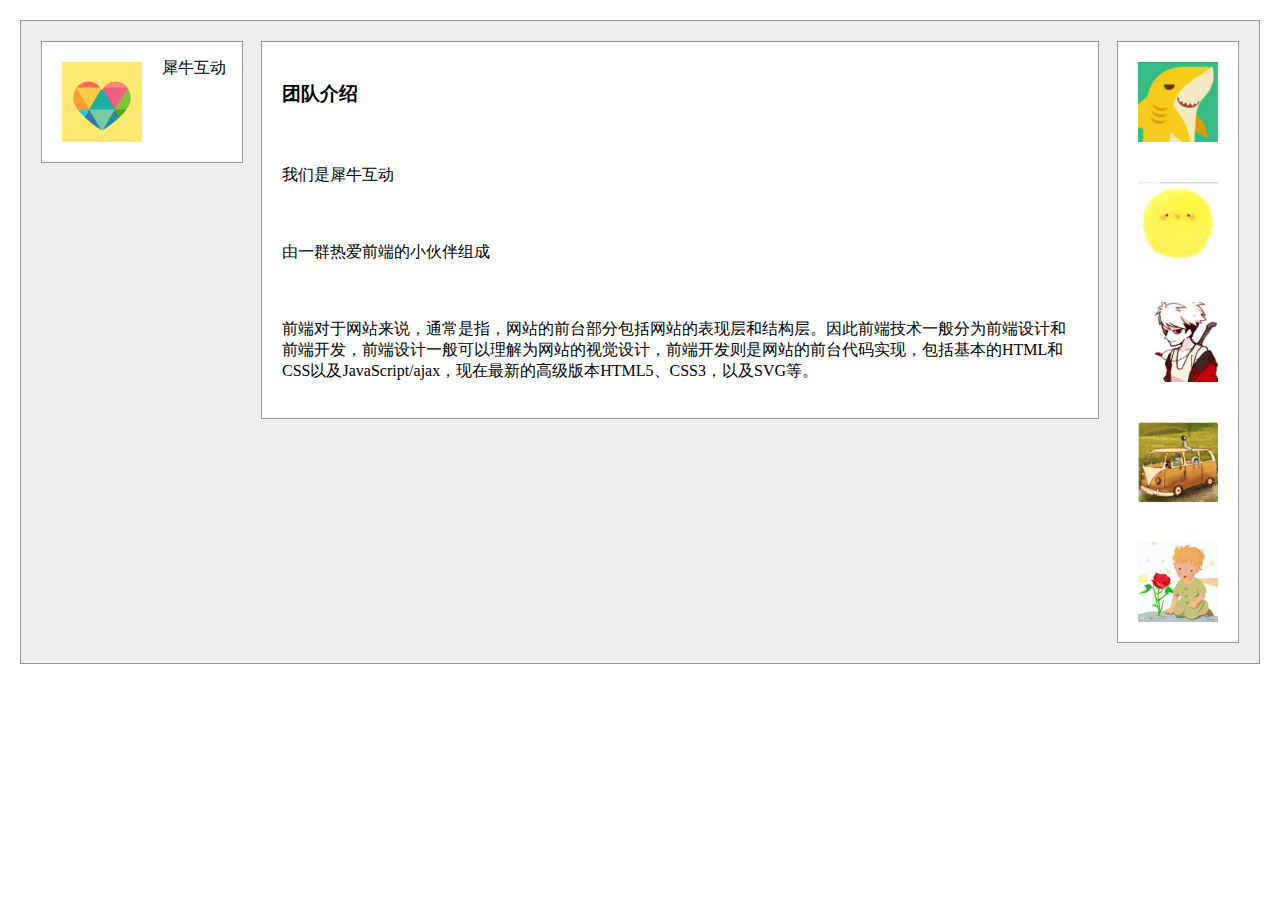
<file: task3/index.html>
<!DOCTYPE html>
<html lang="en">
<head>
	<meta charset="UTF-8">
	<title>task3</title>
	<link rel="stylesheet" href="css/style.css">
</head>
<body>
	<div id="team">
		<div class="logo">
			<img src="img/team.png">
			<p>犀牛互动</p>
		</div>
		<div class="member">
			<img src="img/chen.jpg">
			<img src="img/he.png">
			<img src="img/noa.jpg">
			<img src="img/huang.png">
			<img src="img/yang.jpg">
		</div>
		<div class="center">
			<h3>团队介绍</h3>
			<p>我们是犀牛互动</p>
			<p>由一群热爱前端的小伙伴组成</p>
			<p>前端对于网站来说，通常是指，网站的前台部分包括网站的表现层和结构层。因此前端技术一般分为前端设计和前端开发，前端设计一般可以理解为网站的视觉设计，前端开发则是网站的前台代码实现，包括基本的HTML和CSS以及JavaScript/ajax，现在最新的高级版本HTML5、CSS3，以及SVG等。</p>
		</div>
	</div>
	
</body>
</html>
</file>
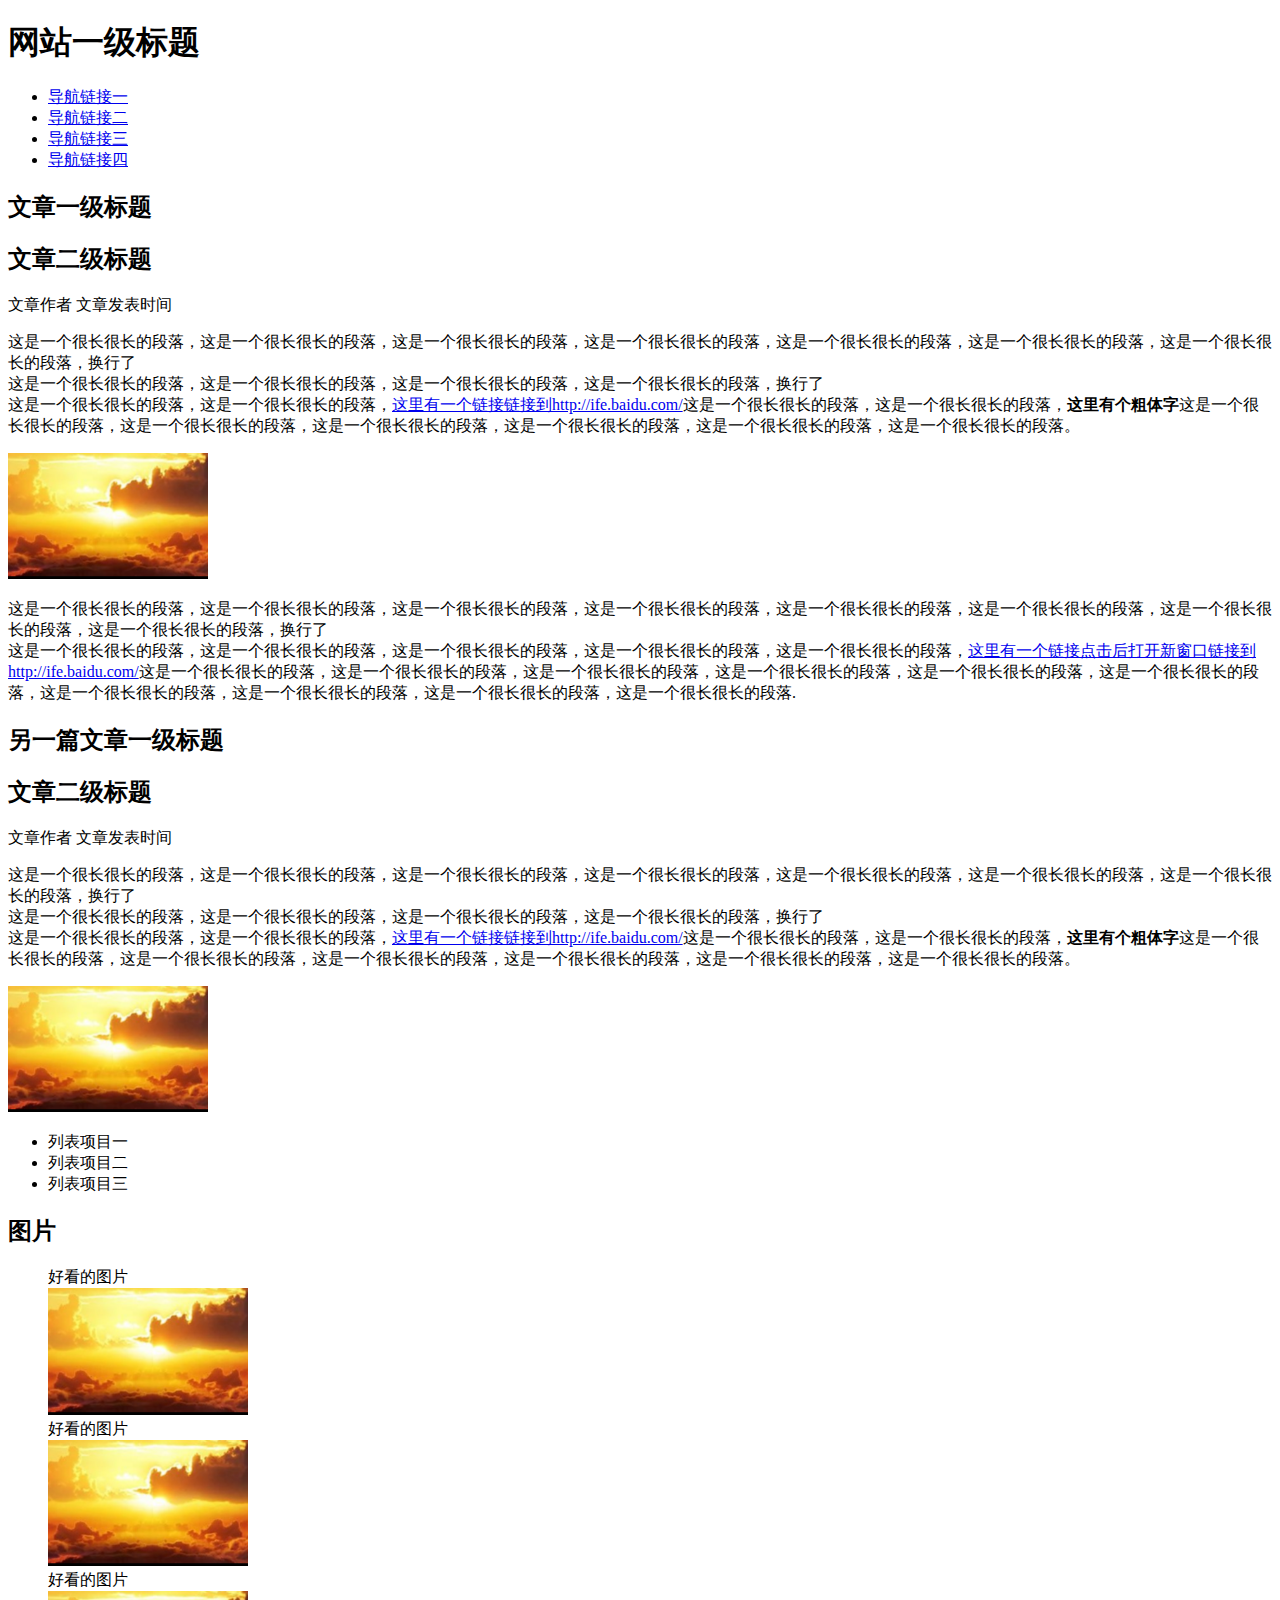
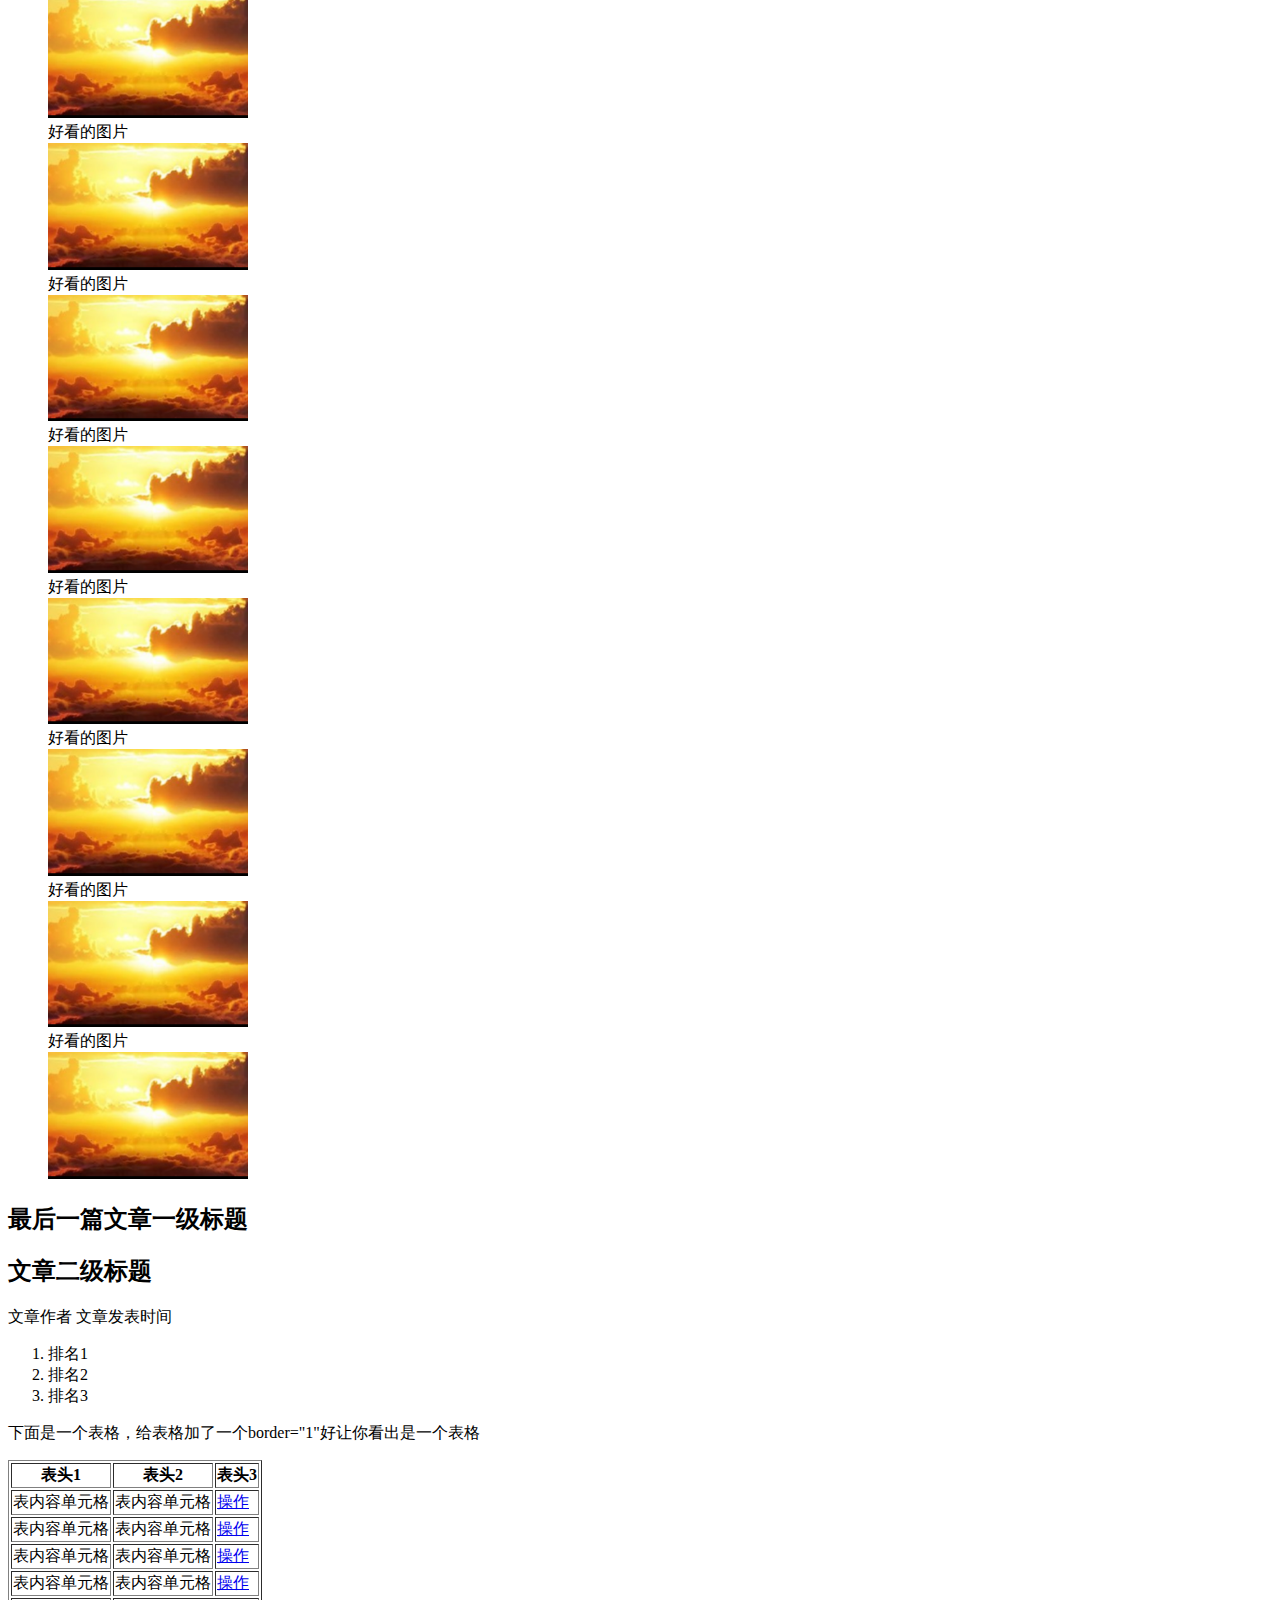
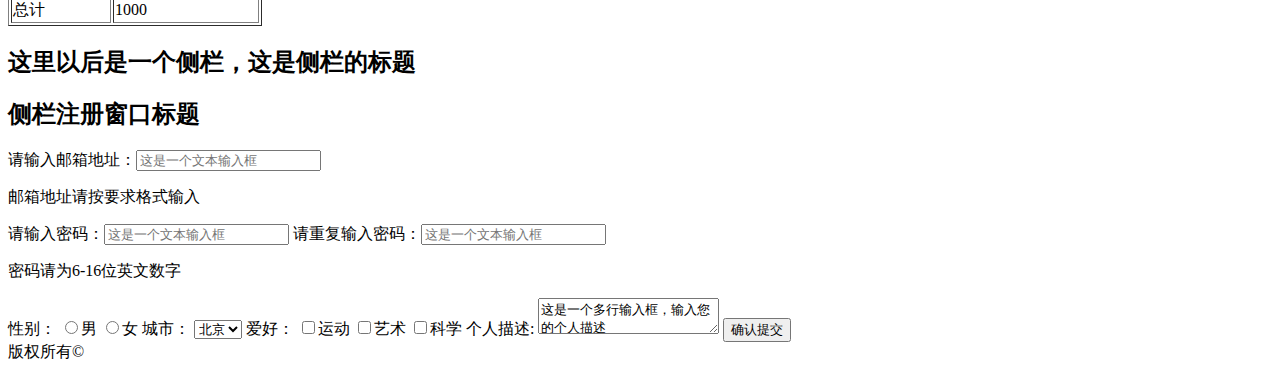
<file: task1/task1.html>
<!DOCTYPE html>
<html lang="en">
<head>
	<meta charset="UTF-8">
	<title>task1</title>
</head>
<body>
	<header>
	<h1>网站一级标题</h1>

		<ul>
			<li><a href="#">导航链接一</a></li>
			<li><a href="#">导航链接二</a></li>
			<li><a href="#">导航链接三</a></li>
			<li><a href="#">导航链接四</a></li>
		</ul>
	</header>
	<article>
		<h2>文章一级标题</h2>
		<h2>文章二级标题</h2>

		<p>文章作者 文章发表时间</p>
		<p>这是一个很长很长的段落，这是一个很长很长的段落，这是一个很长很长的段落，这是一个很长很长的段落，这是一个很长很长的段落，这是一个很长很长的段落，这是一个很长很长的段落，换行了<br>这是一个很长很长的段落，这是一个很长很长的段落，这是一个很长很长的段落，这是一个很长很长的段落，换行了<br>这是一个很长很长的段落，这是一个很长很长的段落，<a href="http://ife.baidu.com/">这里有一个链接链接到http://ife.baidu.com/</a>这是一个很长很长的段落，这是一个很长很长的段落，<strong>这里有个粗体字</strong>这是一个很长很长的段落，这是一个很长很长的段落，这是一个很长很长的段落，这是一个很长很长的段落，这是一个很长很长的段落，这是一个很长很长的段落。</p>
		<img src="1.png" alt="图片" style="width:200px">
		<p>这是一个很长很长的段落，这是一个很长很长的段落，这是一个很长很长的段落，这是一个很长很长的段落，这是一个很长很长的段落，这是一个很长很长的段落，这是一个很长很长的段落，这是一个很长很长的段落，换行了<br>这是一个很长很长的段落，这是一个很长很长的段落，这是一个很长很长的段落，这是一个很长很长的段落，这是一个很长很长的段落，<a href="http://ife.baidu.com/" target="_blank">这里有一个链接点击后打开新窗口链接到http://ife.baidu.com/</a>这是一个很长很长的段落，这是一个很长很长的段落，这是一个很长很长的段落，这是一个很长很长的段落，这是一个很长很长的段落，这是一个很长很长的段落，这是一个很长很长的段落，这是一个很长很长的段落，这是一个很长很长的段落，这是一个很长很长的段落.
		</p>
	</article>

	<article>
		<h2>另一篇文章一级标题</h2>
		<h2>文章二级标题</h2>
		<p>文章作者 文章发表时间</p>
		<p>这是一个很长很长的段落，这是一个很长很长的段落，这是一个很长很长的段落，这是一个很长很长的段落，这是一个很长很长的段落，这是一个很长很长的段落，这是一个很长很长的段落，换行了<br>这是一个很长很长的段落，这是一个很长很长的段落，这是一个很长很长的段落，这是一个很长很长的段落，换行了<br>这是一个很长很长的段落，这是一个很长很长的段落，<a href="http://ife.baidu.com/">这里有一个链接链接到http://ife.baidu.com/</a>这是一个很长很长的段落，这是一个很长很长的段落，<strong>这里有个粗体字</strong>这是一个很长很长的段落，这是一个很长很长的段落，这是一个很长很长的段落，这是一个很长很长的段落，这是一个很长很长的段落，这是一个很长很长的段落。</p>
		<img src="1.png" alt="图片" style="width:200px">
			<ul>
				<li>列表项目一</li>
				<li>列表项目二</li>
				<li>列表项目三</li>
			</ul>
		<h2>图片</h2>
			<ul style="list-style:none">
				<li>好看的图片</li>
				<li><img src="1.png" alt="图片" style="width:200px"></li>
				<li>好看的图片</li>
				<li><img src="1.png" alt="图片" style="width:200px"></li>
				<li>好看的图片</li>
				<li><img src="1.png" alt="图片" style="width:200px"></li>
				<li>好看的图片</li>
				<li><img src="1.png" alt="图片" style="width:200px"></li>
				<li>好看的图片</li>
				<li><img src="1.png" alt="图片" style="width:200px"></li>
				<li>好看的图片</li>
				<li><img src="1.png" alt="图片" style="width:200px"></li>
				<li>好看的图片</li>
				<li><img src="1.png" alt="图片" style="width:200px"></li>
				<li>好看的图片</li>
				<li><img src="1.png" alt="图片" style="width:200px"></li>
				<li>好看的图片</li>
				<li><img src="1.png" alt="图片" style="width:200px"></li>
				<li>好看的图片</li>
				<li><img src="1.png" alt="图片" style="width:200px"></li>
			</ul>
	</article>
	<article>
		<h2>最后一篇文章一级标题</h2>
		<h2>文章二级标题</h2>
		<p>文章作者 文章发表时间</p>
		<ol>
			<li>排名1</li>
			<li>排名2</li>
			<li>排名3</li>
		</ol>
		<p>下面是一个表格，给表格加了一个border="1"好让你看出是一个表格</p>
		<table border="1">
			<thead>
				<tr>
					<th>表头1</th>
					<th>表头2</th>
					<th>表头3</th>
				</tr>
			</thead>
			<tbody>
				<tr>
					<td>表内容单元格</td>
					<td>表内容单元格</td>
					<td><a href="#">操作</a></td>
				</tr>
				<tr>
					<td>表内容单元格</td>
					<td>表内容单元格</td>
					<td><a href="#">操作</a></td>
				</tr>
				<tr>
					<td>表内容单元格</td>
					<td>表内容单元格</td>
					<td><a href="#">操作</a></td>
				</tr>
				<tr>
					<td>表内容单元格</td>
					<td>表内容单元格</td>
					<td><a href="#">操作</a></td>
				</tr>
			</tbody>
			<tfoot>
				<tr>
					<td>总计</td>
					<td colspan="2">1000</td>
				</tr>
			</tfoot>
		</table>
	</article>
		<h2>这里以后是一个侧栏，这是侧栏的标题</h2>
		<h2>侧栏注册窗口标题</h2>
		
		<form>
		请输入邮箱地址：<input type="text" placeholder="这是一个文本输入框">
		<p>邮箱地址请按要求格式输入</p>
		请输入密码：<input type="text" placeholder="这是一个文本输入框"> 请重复输入密码：<input type="text" placeholder="这是一个文本输入框">
		<p>密码请为6-16位英文数字</p>

			<span>性别：</span>
			<input type="radio" >男
			<input type="radio" >女

			<span>城市：</span>
			<select>
				<option value="1">北京</option>
				<option value="2">深圳</option>
				<option value="3">武汉</option>
			</select>

			<span>爱好：</span>
			<input type="checkbox">运动
			<input type="checkbox">艺术
			<input type="checkbox">科学

			<span>个人描述:</span>
			<textarea>这是一个多行输入框，输入您的个人描述</textarea>
			<input type="submit" value="确认提交">
		</form>

	<footer>
		版权所有©
	</footer>
</body>
</html>
</file>
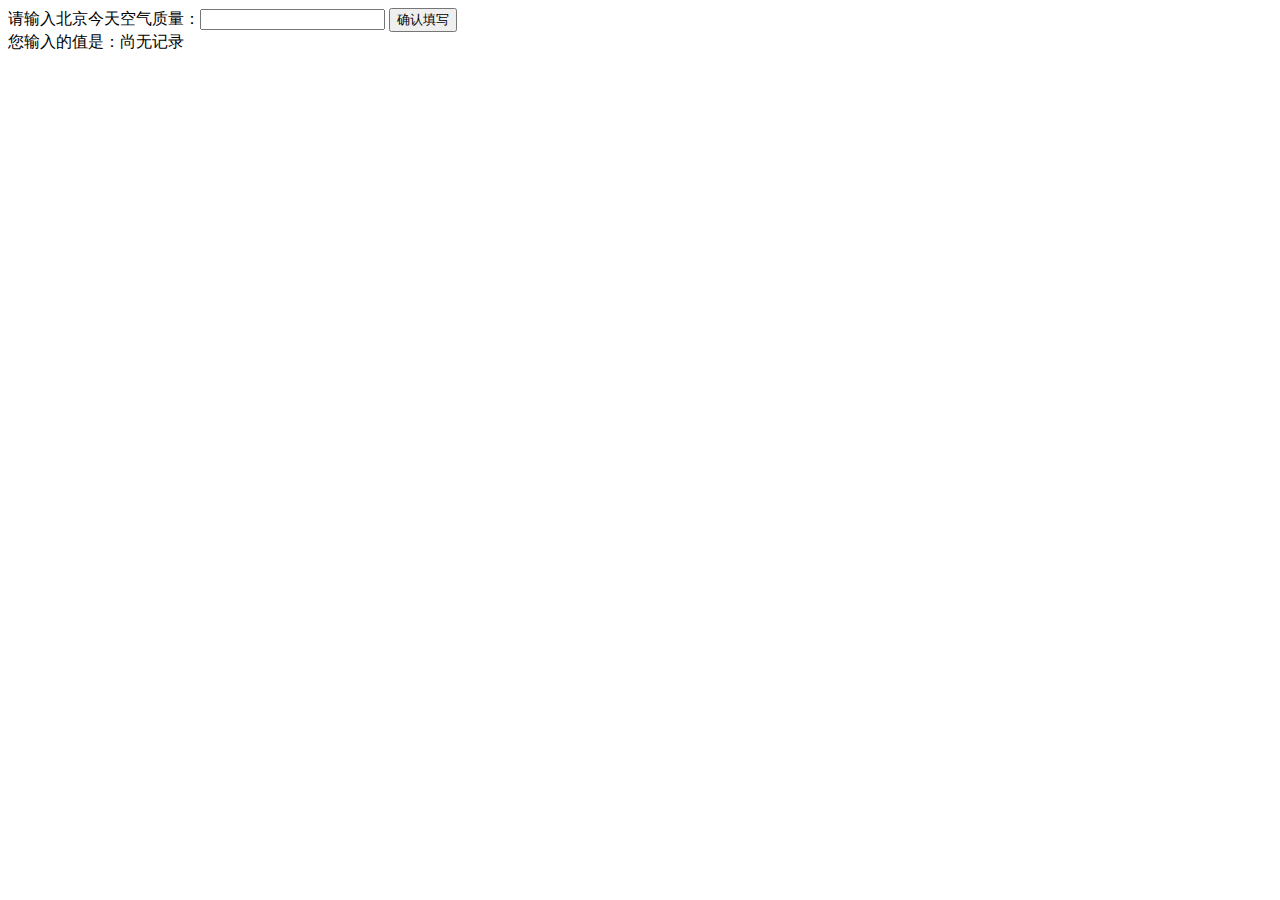
<file: task13/task13.html>
<!DOCTYPE html>
<html>
  <head>
    <meta charset="utf-8">
    <title>IFE JavaScript Task 01</title>
  </head>
<body>

  <label>请输入北京今天空气质量：<input id="aqi-input" type="text"></label>
  <button id="button" >确认填写</button>

  <div>您输入的值是：<span id="aqi-display">尚无记录</span></div>

<script type="text/javascript">

(function() {
  var input_value = document.getElementById("aqi-input");
  var result_value = document.getElementById("aqi-display");
  var btn = document.getElementById("button");

  btn.onclick=function(){
    if (input_value.value) {
      result_value.innerHTML = input_value.value;
    }else{
      result_value.innerHTML = "请先输入数值";
    }
  }
})();

</script>
</body>
</html>
</file>
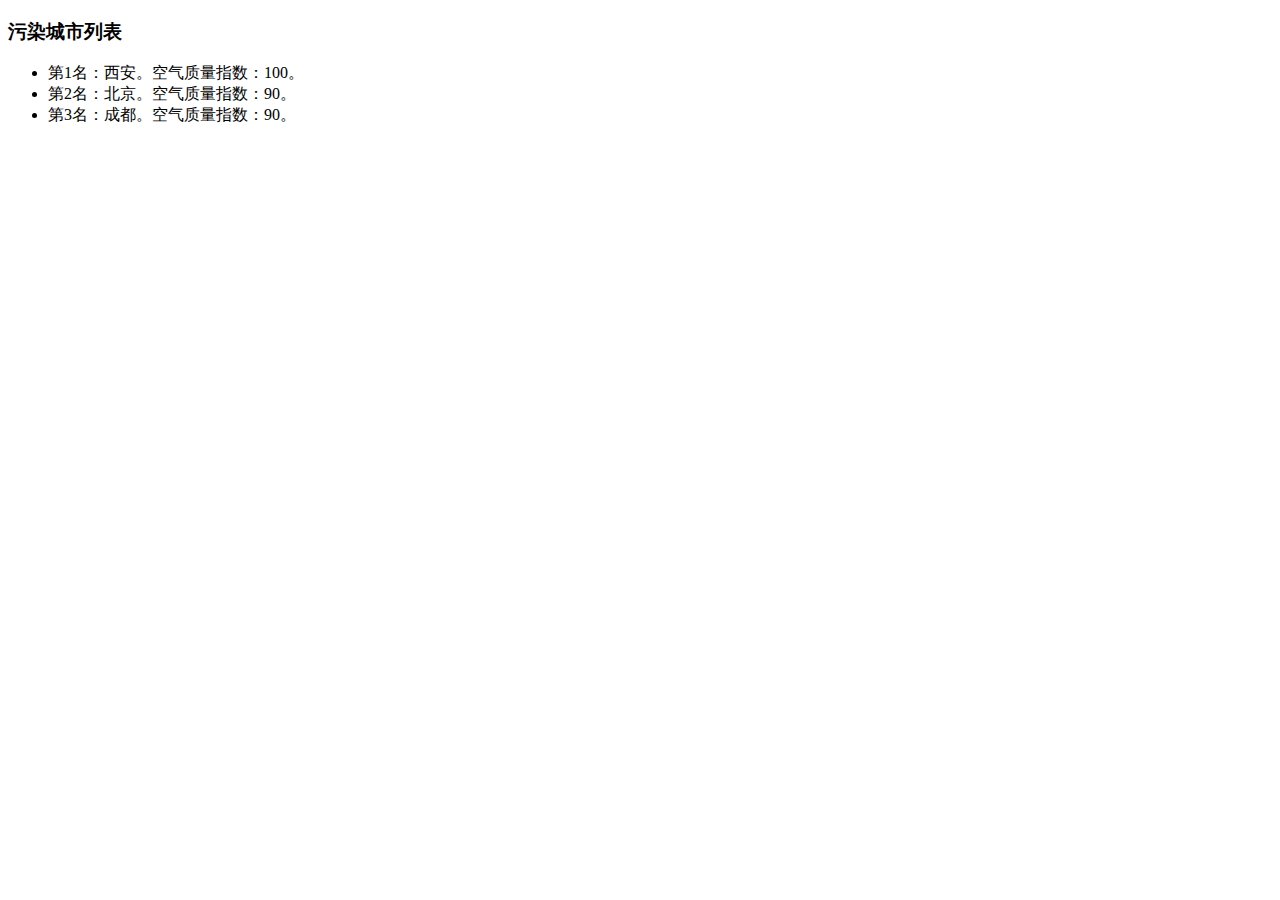
<file: task14/task14.html>
<!DOCTYPE html>
<html>

<head>
    <meta charset="utf-8">
    <title>IFE JavaScript Task 01</title>
</head>

<body>
    <h3>污染城市列表</h3>
    <ul id="aqi-list">
        <!--   
    <li>第一名：福州（样例），10</li>
    <li>第二名：福州（样例），10</li> -->
    </ul>
    <script type="text/javascript">
    var aqiData = [
        ["北京", 90],
        ["上海", 50],
        ["福州", 10],
        ["广州", 50],
        ["成都", 90],
        ["西安", 100]
    ];

    (function() {

        /*
        在注释下方编写代码
        遍历读取aqiData中各个城市的数据
        将空气质量指数大于60的城市显示到aqi-list的列表中
        */
        // 排序
        aqiData.sort(function(a, b) {
            return b[1] - a[1];
        });
        // 筛选
        var aqiList = "";
        for (var i = 0; i < aqiData.length; i++) {
            if (aqiData[i][1] > 60) {
                 aqiList += "<li>第"+(i+1)+"名："+aqiData[i][0]+"。空气质量指数："+aqiData[i][1]+"。</li>";
            }
        };
        document.getElementById('aqi-list').innerHTML = aqiList;
    })();
    </script>
</body>

</html>
</file>
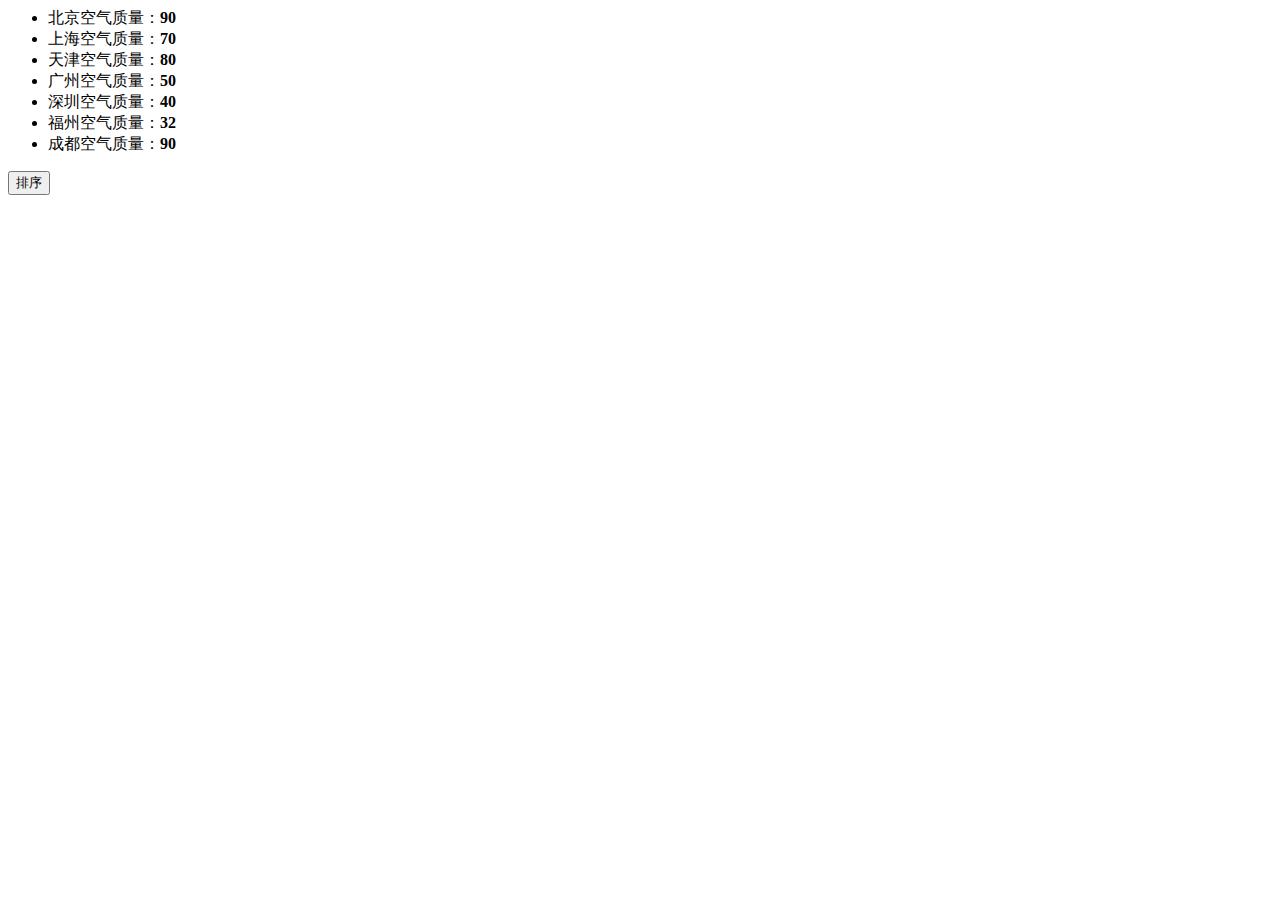
<file: task15/task15.html>
<!DOCTYPE>
<html>

<head>
    <meta charset="utf-8">
    <title>IFE JavaScript Task 01</title>
</head>

<body>
    <ul id="source">
        <li>北京空气质量：<b>90</b></li>
        <li>上海空气质量：<b>70</b></li>
        <li>天津空气质量：<b>80</b></li>
        <li>广州空气质量：<b>50</b></li>
        <li>深圳空气质量：<b>40</b></li>
        <li>福州空气质量：<b>32</b></li>
        <li>成都空气质量：<b>90</b></li>
    </ul>
    <ul id="resort">
        <!-- 
    <li>第一名：北京空气质量：<b>90</b></li>
    <li>第二名：北京空气质量：<b>90</b></li>
    <li>第三名：北京空气质量：<b>90</b></li>
     -->
    </ul>
    <button id="sort-btn">排序</button>
    <script type="text/javascript">
    /**
     * getData方法
     * 读取id为source的列表，获取其中城市名字及城市对应的空气质量
     * 返回一个数组，格式见函数中示例
     */
    function getData() {
        /*
        coding here
        */
        var data = [];
        var source_list = document.getElementById('source').getElementsByTagName('li');

        for (var i = 0; i < source_list.length; i++) {
            /* 
              string 字符串; 
              str 指定字符; 
              split(),用于把一个字符串分割成字符串数组; 
              split(str)[0],读取数组中索引为0的值（第一个值）,所有数组索引默认从0开始; 
              
                 function getStr(string,str){ 
                 var str_before = string.split(str)[0]; 
                 var str_after = string.split(str)[1]; 
                 alert('前：'+str_before+' - 后：'+str_after); 
             } 
             */
            var city_name = source_list[i].innerHTML.split("空气质量")[0];
            var city_num = source_list[i].getElementsByTagName("b")[0].innerHTML;

            //city_num取出来是字符串格式，前面加个"+"，可以快速把字符串转化成数字格式
            data.push([city_name, +city_num]);
        }

        /*
        data = [
          ["北京", 90],
          ["北京", 90]
          ……
        ]
        */

        return data;
    }

    /**
     * sortAqiData
     * 按空气质量对data进行从小到大的排序
     * 返回一个排序后的数组
     */
    function sortAqiData(data) {
        data.sort(function(a, b) {
            return b[1] - a[1];
        });
        return data;
    }

    /**
     * render
     * 将排好序的城市及空气质量指数，输出显示到id位resort的列表中
     * 格式见ul中的注释的部分
     */
    function render(data) {
        var resort = "";
        
        for (var i = 0; i < data.length; i++) {
            resort += '<li>第' + (i + 1) + '名：' + data[i][0] + '空气质量：<b>' + data[i][1] + '</b></li>';
        }
        document.getElementById('resort').innerHTML = resort;
    }


    function btnHandle() {
        var aqi_data = getData();
        
        aqi_data = sortAqiData(aqi_data);
        render(aqi_data);
    }


    function init() {

        // 在这下面给sort-btn绑定一个点击事件，点击时触发btnHandle函数
        document.getElementById("sort-btn").onclick = btnHandle;

    }

    init();
    </script>
</body>

</html>
</file>
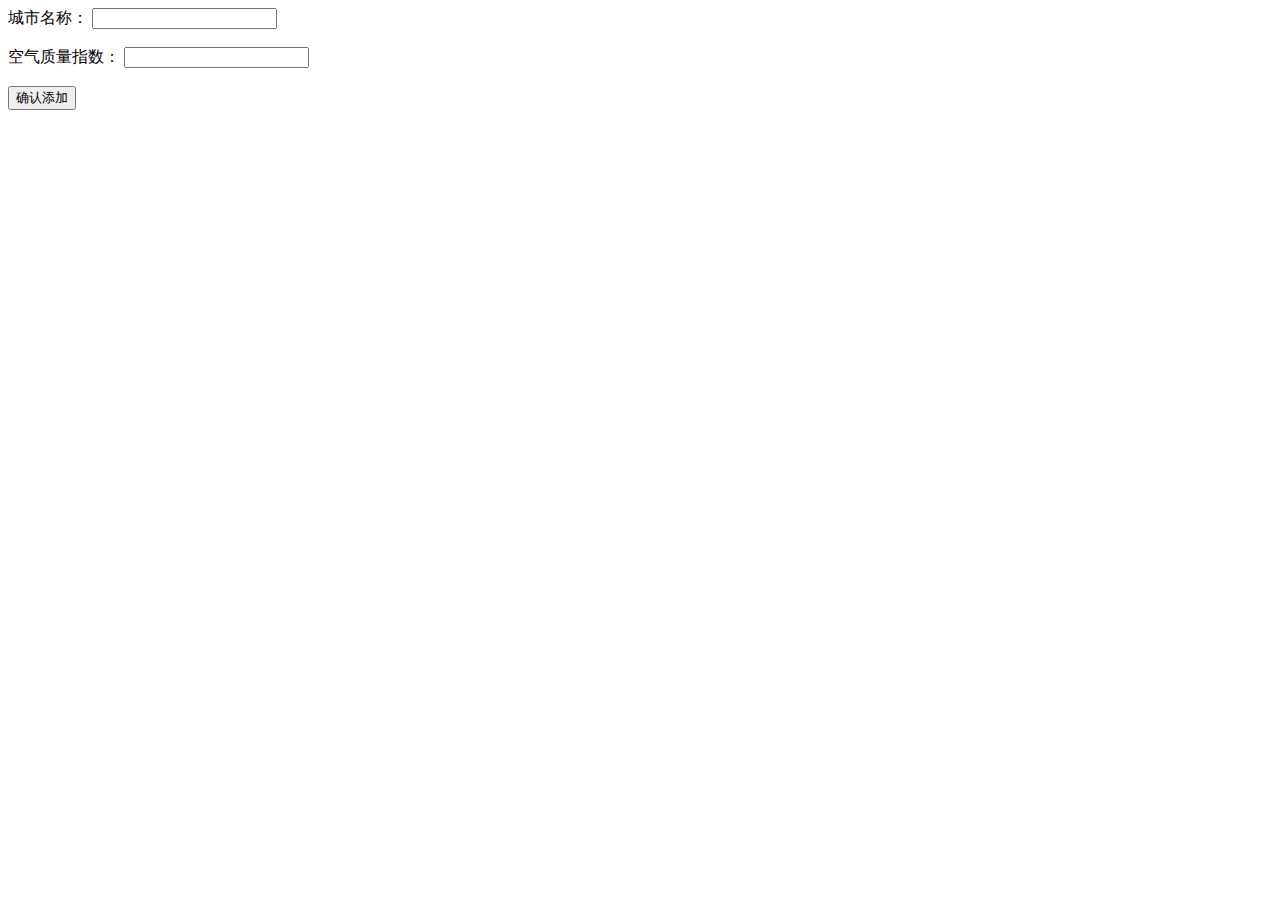
<file: task16/task16.html>
<!DOCTYPE>
<html>

<head>
    <meta charset="utf-8">
    <title>IFE JavaScript Task 01</title>
    <script src="task.js"></script>
</head>

<body>
    <div>
        <div>
            <label>城市名称：
                <input id="aqi-city-input" type="text">
            </label>
        </div>
        <br>
        <div>
            <label>空气质量指数：
                <input id="aqi-value-input" type="text">
            </label>
        </div>
        <br>
        <div>
            <button id="add-btn">确认添加</button>
        </div>
    </div>
    <table id="aqi-table">
        <!--  <tr>
            <td>城市</td>
            <td>空气质量</td>
            <td>操作</td>
        </tr>
        <tr>
            <td>北京</td>
            <td>90</td>
            <td>
                <button>删除</button>
            </td>
        </tr>
        <tr>
            <td>北京</td>
            <td>90</td>
            <td>
                <button>删除</button>
            </td>
        </tr> -->
    </table>
</body>

</html>
</file>
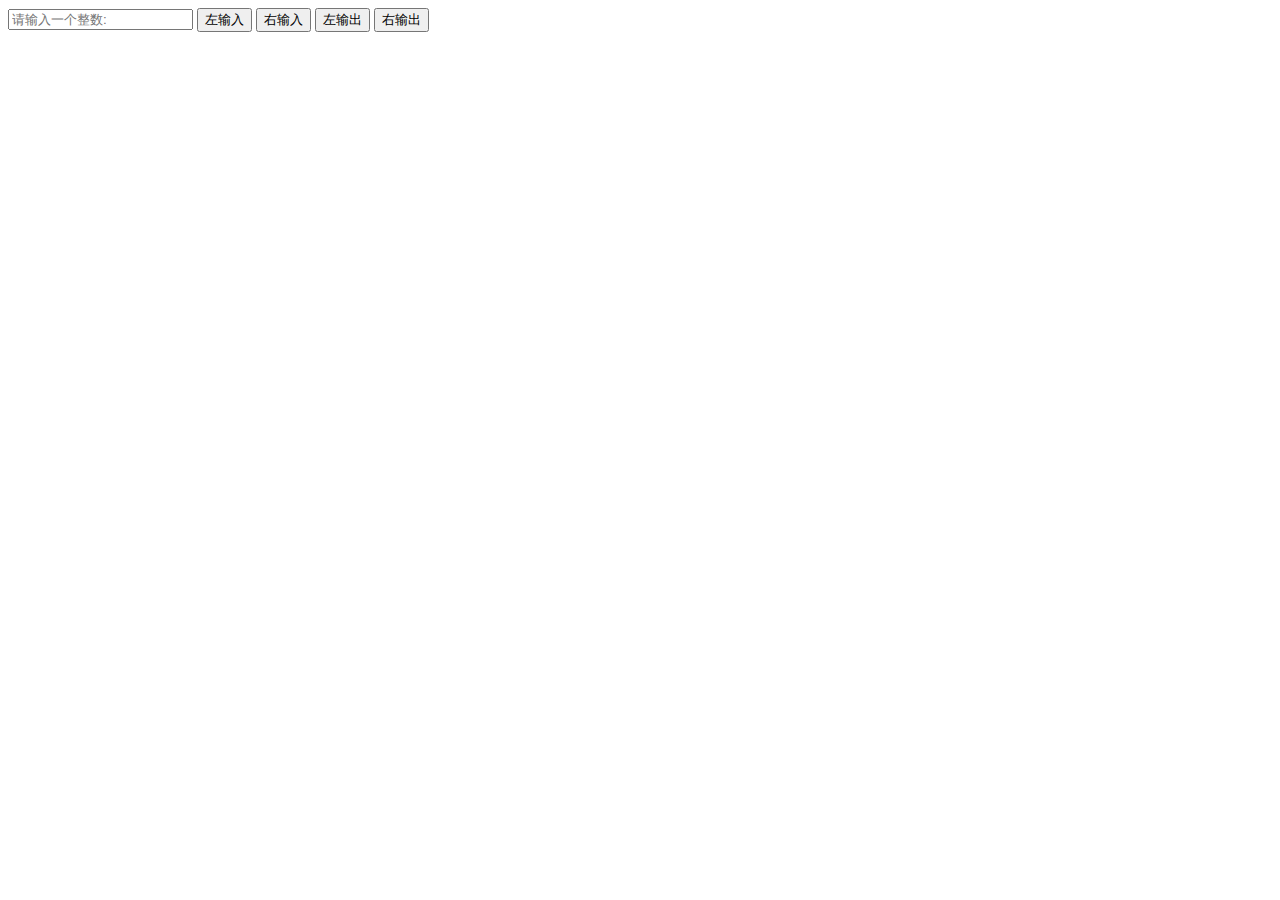
<file: task18/task18.html>
<!DOCTYPE html>
<html lang="en">
<head>
	<meta charset="UTF-8">
	<title>task18</title>
	<script src="task18.js"></script>
	<style>
	#box span{
		background: red;
		color: white;
		display: inline-block;
		margin: 15px;
		padding: 15px;
	}
</style>
</head>

<body>
	<input type="text" id="text-in" placeholder="请输入一个整数:">
	<input type="button" value="左输入" id="left-in">
	<input type="button" value="右输入" id="right-in">
	<input type="button" value="左输出" id="left-out">
	<input type="button" value="右输出" id="right-out">
	<div id="box"></div>
	
</body>
</html>
</file>
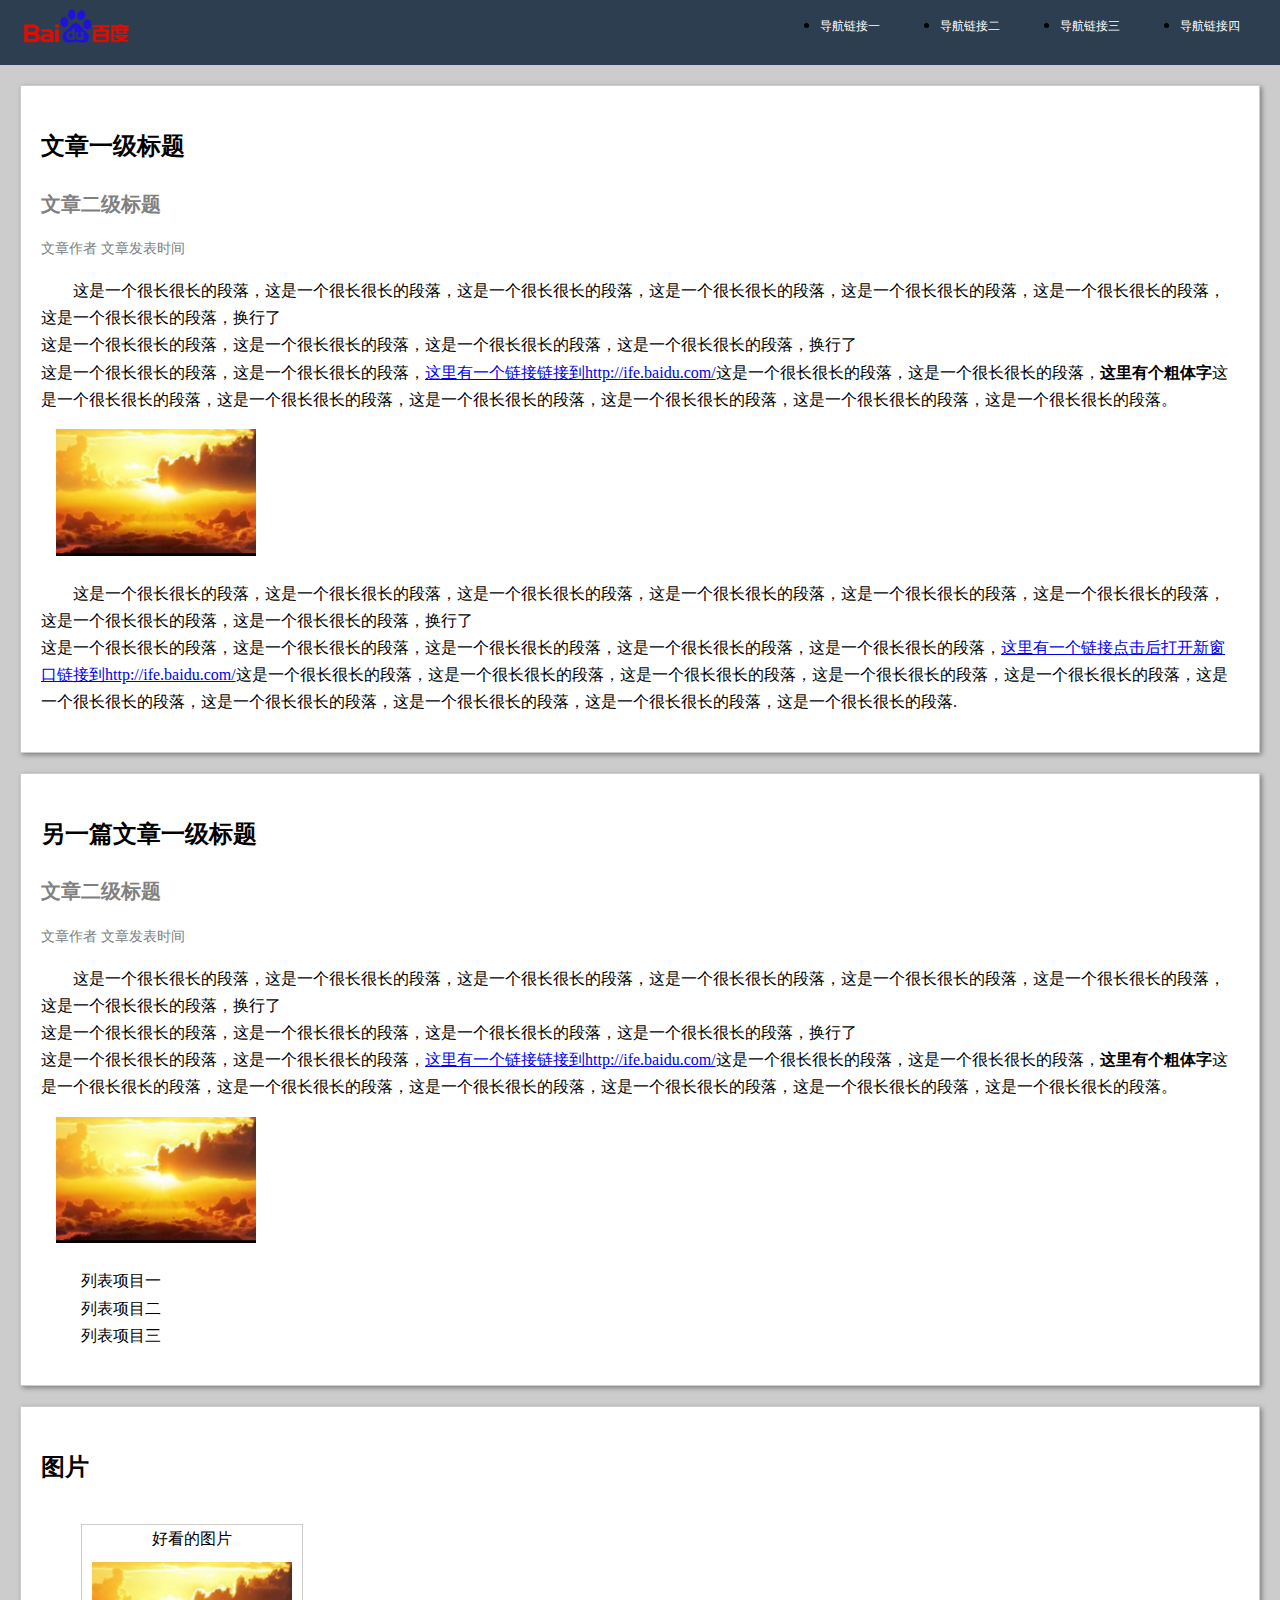
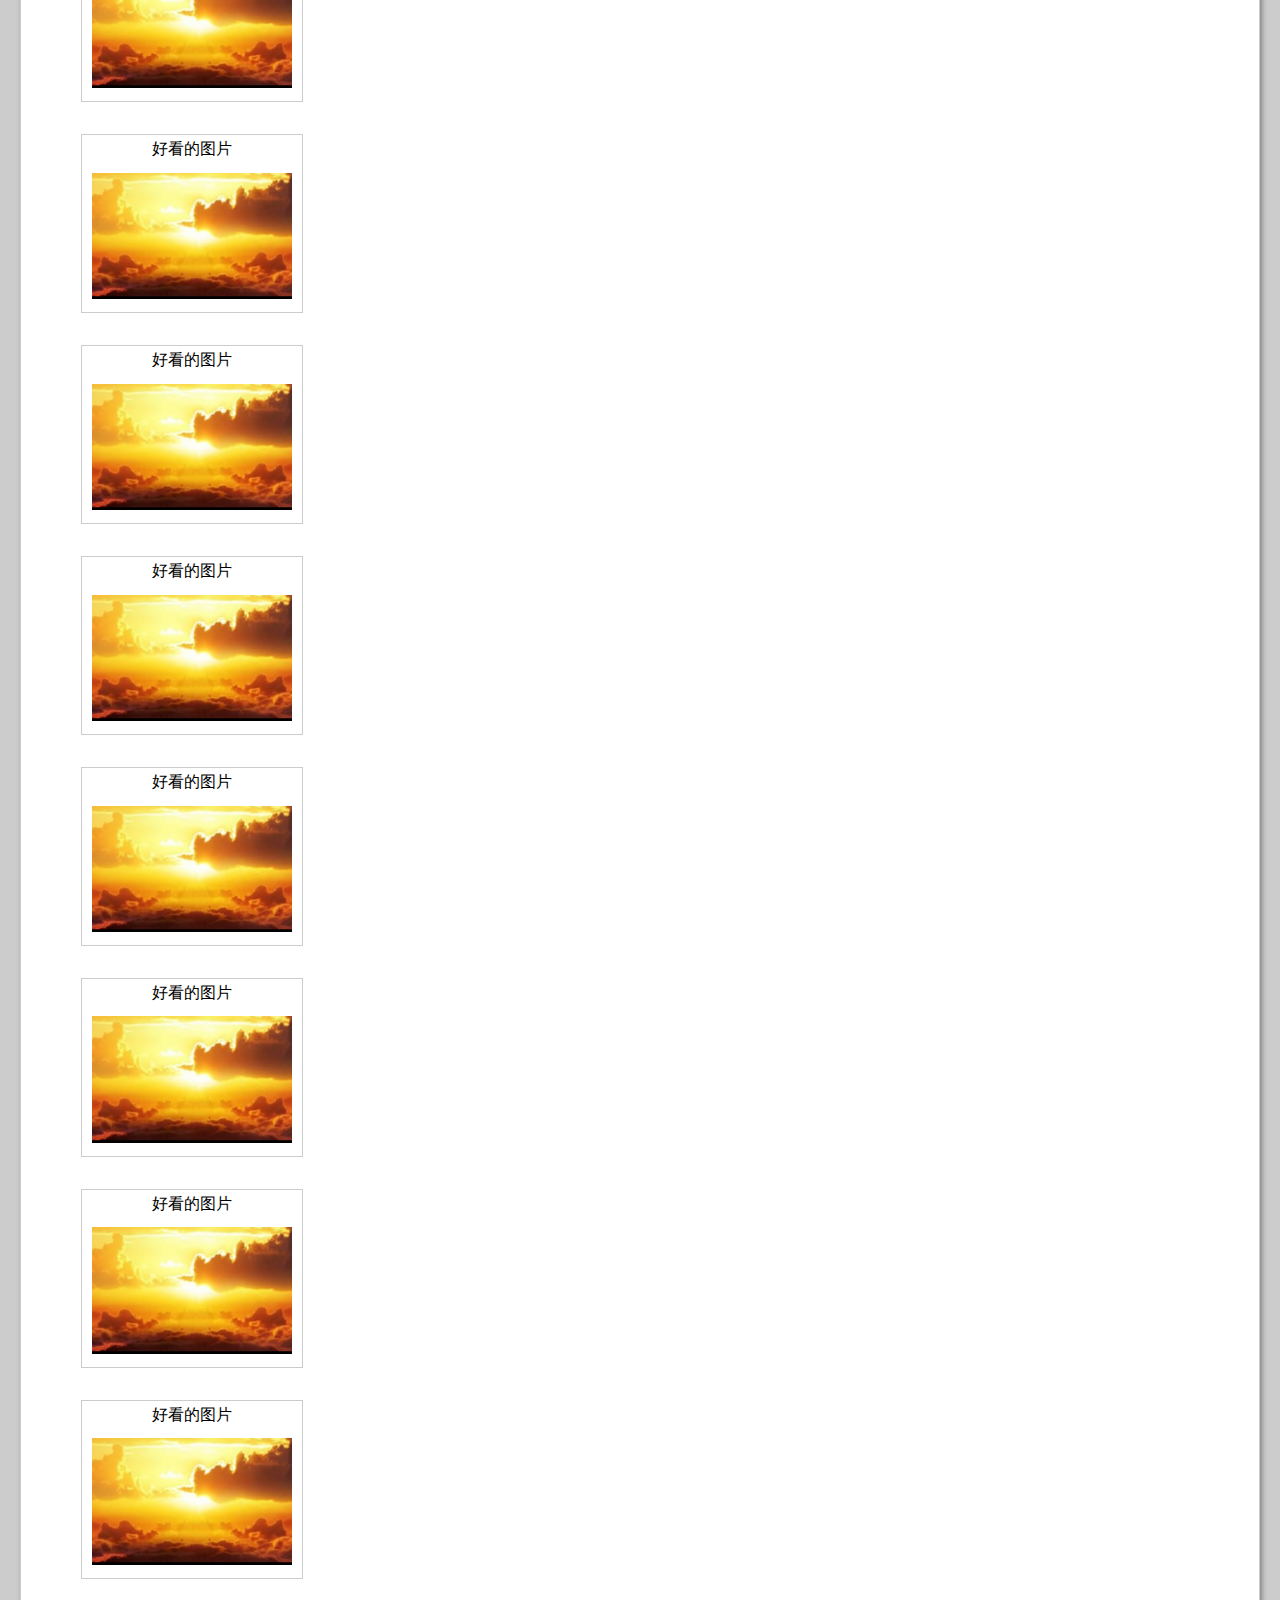
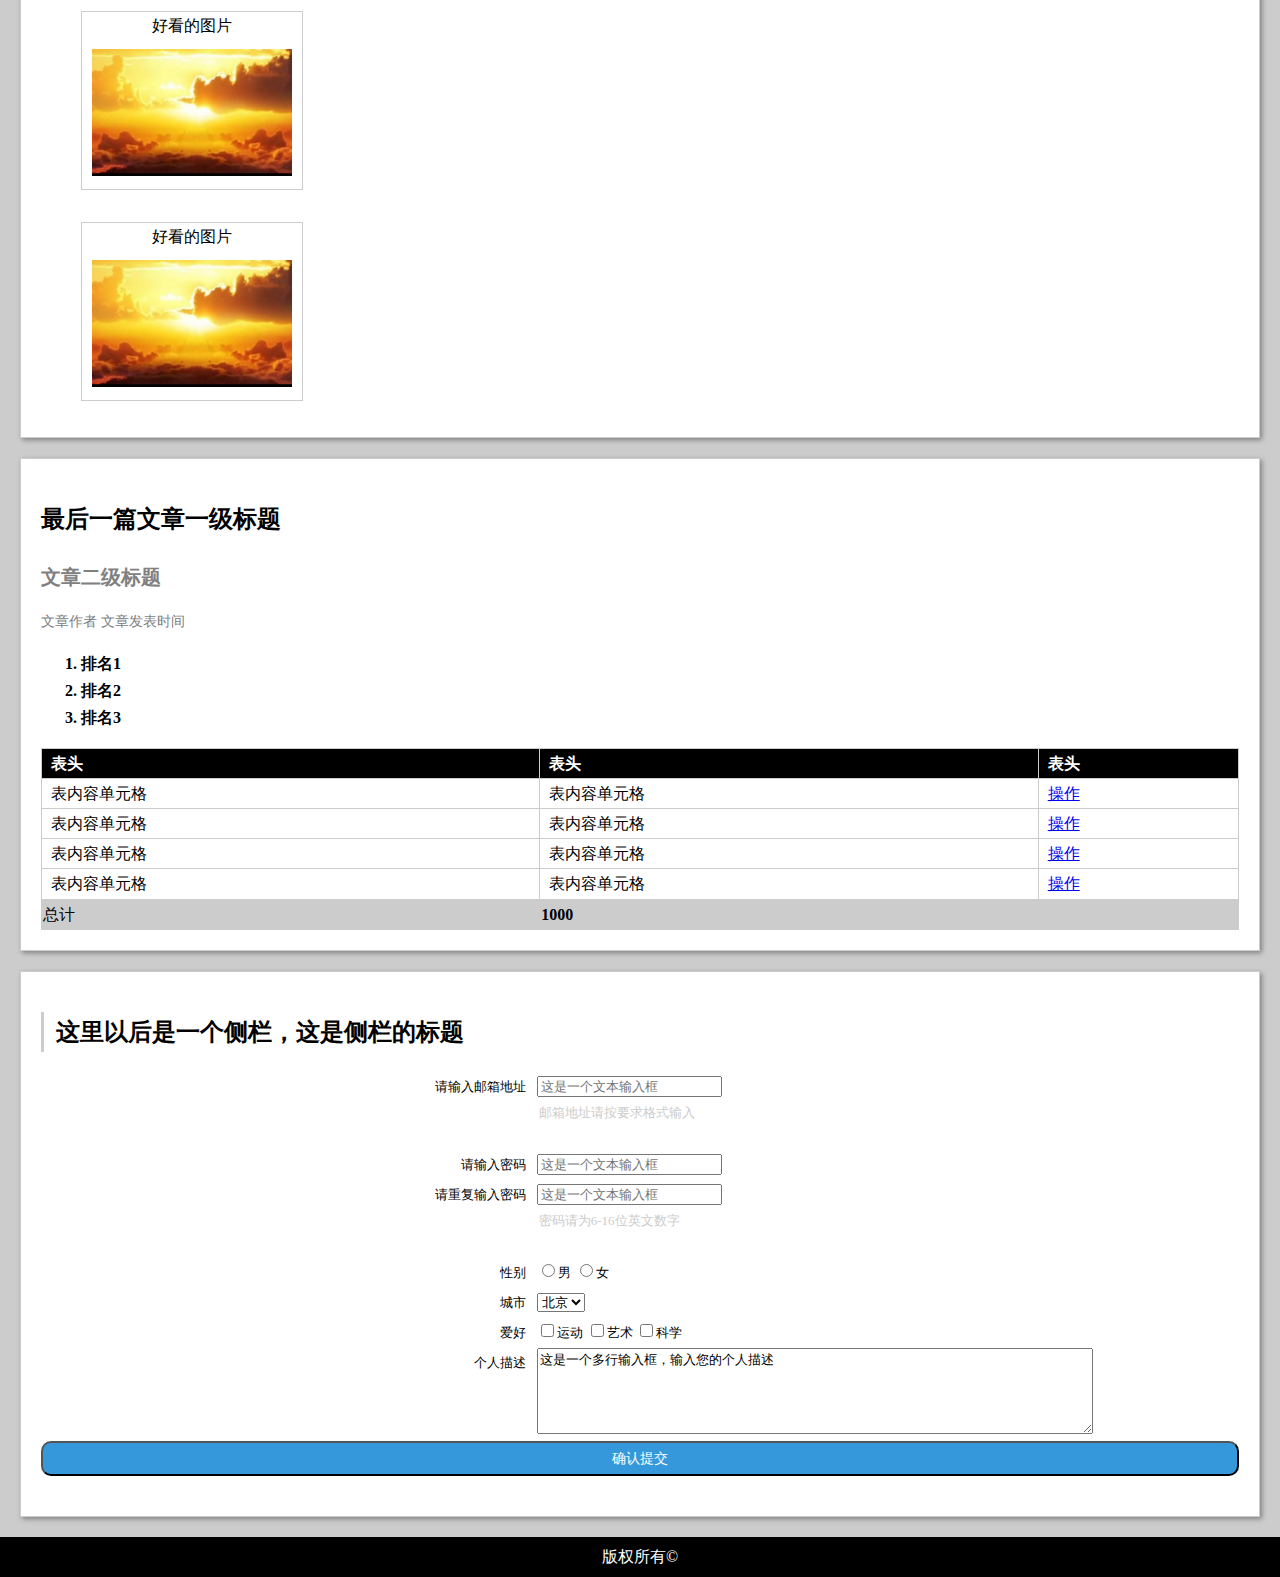
<file: task2/task2.html>
<!DOCTYPE html>
<html lang="en">

<head>
    <meta charset="UTF-8">
    <title>task2</title>
    <link rel="stylesheet" href="css/style.css">
</head>

<body>
    <header>
        <img src="img/logo.png" class="logo">
        <ul class="nav">
            <li><a href="#">导航链接一</a></li>
            <li><a href="#">导航链接二</a></li>
            <li><a href="#">导航链接三</a></li>
            <li><a href="#">导航链接四</a></li>
        </ul>	
    </header>
    <article id="block1">
        <h2 class="title">文章一级标题</h2>
        <h2 class="headline">文章二级标题</h2>
        <p class="intro">文章作者 文章发表时间</p>
        <p class="first">这是一个很长很长的段落，这是一个很长很长的段落，这是一个很长很长的段落，这是一个很长很长的段落，这是一个很长很长的段落，这是一个很长很长的段落，这是一个很长很长的段落，换行了
            <br>这是一个很长很长的段落，这是一个很长很长的段落，这是一个很长很长的段落，这是一个很长很长的段落，换行了
            <br>这是一个很长很长的段落，这是一个很长很长的段落，<a href="http://ife.baidu.com/">这里有一个链接链接到http://ife.baidu.com/</a>这是一个很长很长的段落，这是一个很长很长的段落，<strong>这里有个粗体字</strong>这是一个很长很长的段落，这是一个很长很长的段落，这是一个很长很长的段落，这是一个很长很长的段落，这是一个很长很长的段落，这是一个很长很长的段落。</p>
        <img class="img1-2" src="img/1.png" alt="图片" style="width:200px">
        <p class="first">这是一个很长很长的段落，这是一个很长很长的段落，这是一个很长很长的段落，这是一个很长很长的段落，这是一个很长很长的段落，这是一个很长很长的段落，这是一个很长很长的段落，这是一个很长很长的段落，换行了
            <br>这是一个很长很长的段落，这是一个很长很长的段落，这是一个很长很长的段落，这是一个很长很长的段落，这是一个很长很长的段落，<a href="http://ife.baidu.com/" target="_blank">这里有一个链接点击后打开新窗口链接到http://ife.baidu.com/</a>这是一个很长很长的段落，这是一个很长很长的段落，这是一个很长很长的段落，这是一个很长很长的段落，这是一个很长很长的段落，这是一个很长很长的段落，这是一个很长很长的段落，这是一个很长很长的段落，这是一个很长很长的段落，这是一个很长很长的段落.
        </p>
    </article>
    <article id="block2">
        <h2 class="title">另一篇文章一级标题</h2>
        <h2 class="headline">文章二级标题</h2>
        <p class="intro">文章作者 文章发表时间</p>
        <p class="first">这是一个很长很长的段落，这是一个很长很长的段落，这是一个很长很长的段落，这是一个很长很长的段落，这是一个很长很长的段落，这是一个很长很长的段落，这是一个很长很长的段落，换行了
            <br>这是一个很长很长的段落，这是一个很长很长的段落，这是一个很长很长的段落，这是一个很长很长的段落，换行了
            <br>这是一个很长很长的段落，这是一个很长很长的段落，<a href="http://ife.baidu.com/">这里有一个链接链接到http://ife.baidu.com/</a>这是一个很长很长的段落，这是一个很长很长的段落，<strong>这里有个粗体字</strong>这是一个很长很长的段落，这是一个很长很长的段落，这是一个很长很长的段落，这是一个很长很长的段落，这是一个很长很长的段落，这是一个很长很长的段落。</p>
        <img class="img1-2" src="img/1.png" alt="图片" style="width:200px">
        <ul class="pro">
            <li>列表项目一</li>
            <li>列表项目二</li>
            <li>列表项目三</li>
        </ul>
        </article>
        
        <ul id="block3" style="list-style:none">
        	<h2>图片</h2>
        	<figure>
        		<figcaption>好看的图片</figcaption>
        		<img src="img/1.png">
        	</figure>
        	<br>
        	<figure>
        		<figcaption>好看的图片</figcaption>
        		<img src="img/1.png">
        	</figure>
        	<br>
        	<figure>
        		<figcaption>好看的图片</figcaption>
        		<img src="img/1.png">
        	</figure>
        	<br>
        	<figure>
        		<figcaption>好看的图片</figcaption>
        		<img src="img/1.png">
        	</figure>
        	<br>
        	<figure>
        		<figcaption>好看的图片</figcaption>
        		<img src="img/1.png">
        	</figure>
        	<br>
        	<figure>
        		<figcaption>好看的图片</figcaption>
        		<img src="img/1.png">
        	</figure>
        	<br>
        	<figure>
        		<figcaption>好看的图片</figcaption>
        		<img src="img/1.png">
        	</figure>
        	<br>
        	<figure>
        		<figcaption>好看的图片</figcaption>
        		<img src="img/1.png">
        	</figure>
        	<br>
        	<figure>
        		<figcaption>好看的图片</figcaption>
        		<img src="img/1.png">
        	</figure>
        	<br>
        	<figure>
        		<figcaption>好看的图片</figcaption>
        		<img src="img/1.png">
        	</figure>
        	<br>
        	

        </ul>
    
    <article id="block4">
        <h2 class="title">最后一篇文章一级标题</h2>
        <h2 class="headline">文章二级标题</h2>
        <p class="intro">文章作者 文章发表时间</p>
        <ol>
            <li>排名1</li>
            <li>排名2</li>
            <li>排名3</li>
        </ol>
        <table border="1" bordercolor="#ccc">
            <thead>
                <tr>
                    <th>表头</th>
                    <th>表头</th>
                    <th>表头</th>
                </tr>
            </thead>
            <tbody>
                <tr>
                    <td>表内容单元格</td>
                    <td>表内容单元格</td>
                    <td><a href="#">操作</a></td>
                </tr>
                <tr>
                    <td>表内容单元格</td>
                    <td>表内容单元格</td>
                    <td><a href="#">操作</a></td>
                </tr>
                <tr>
                    <td>表内容单元格</td>
                    <td>表内容单元格</td>
                    <td><a href="#">操作</a></td>
                </tr>
                <tr>
                    <td>表内容单元格</td>
                    <td>表内容单元格</td>
                    <td><a href="#">操作</a></td>
                </tr>
            </tbody>
            <tfoot>
                <tr>
                    <td>总计</td>
                    <td colspan="2"><strong>1000</strong></td>
                </tr>
            </tfoot>
        </table>
    </article>
    <div id="block5">
    <h2 class="sidebar">这里以后是一个侧栏，这是侧栏的标题</h2>
    <form>
   		<div class="form_group">
	        <label>请输入邮箱地址</label>
	        <input type="text" placeholder="这是一个文本输入框">
	        <p class="notice">邮箱地址请按要求格式输入</p>
        </div>
        <div class="form_group">
	        <label>请输入密码</label>
	        <input type="text" placeholder="这是一个文本输入框"> 
        </div>
        <div class="form_group">
	        <label>请重复输入密码</label>
	        <input type="text" placeholder="这是一个文本输入框">
	        <p  class="notice">密码请为6-16位英文数字</p>
        </div>
        <div class="form_group">
	        <label>性别</label>
	        <input type="radio" name="sex" value="0">男
	        <input type="radio" name="sex" value="1">女
        </div>
        <div class="form_group">
        <label>城市</label>
	        <select>
	            <option value="1">北京</option>
	            <option value="2">深圳</option>
	            <option value="3">武汉</option>
	        </select>
        </div>
        <div class="form_group">
        <label>爱好</label>
	        <input type="checkbox">运动
	        <input type="checkbox">艺术
	        <input type="checkbox">科学
	    </div>
	    <div class="form_group">
	        <label class="personal">个人描述</label>
	        <textarea>这是一个多行输入框，输入您的个人描述</textarea>
	    </div>
        <input type="submit" value="确认提交">
    </form>
    </div>
    <footer class="footer">
        版权所有©
    </footer>
</body>

</html>
</file>
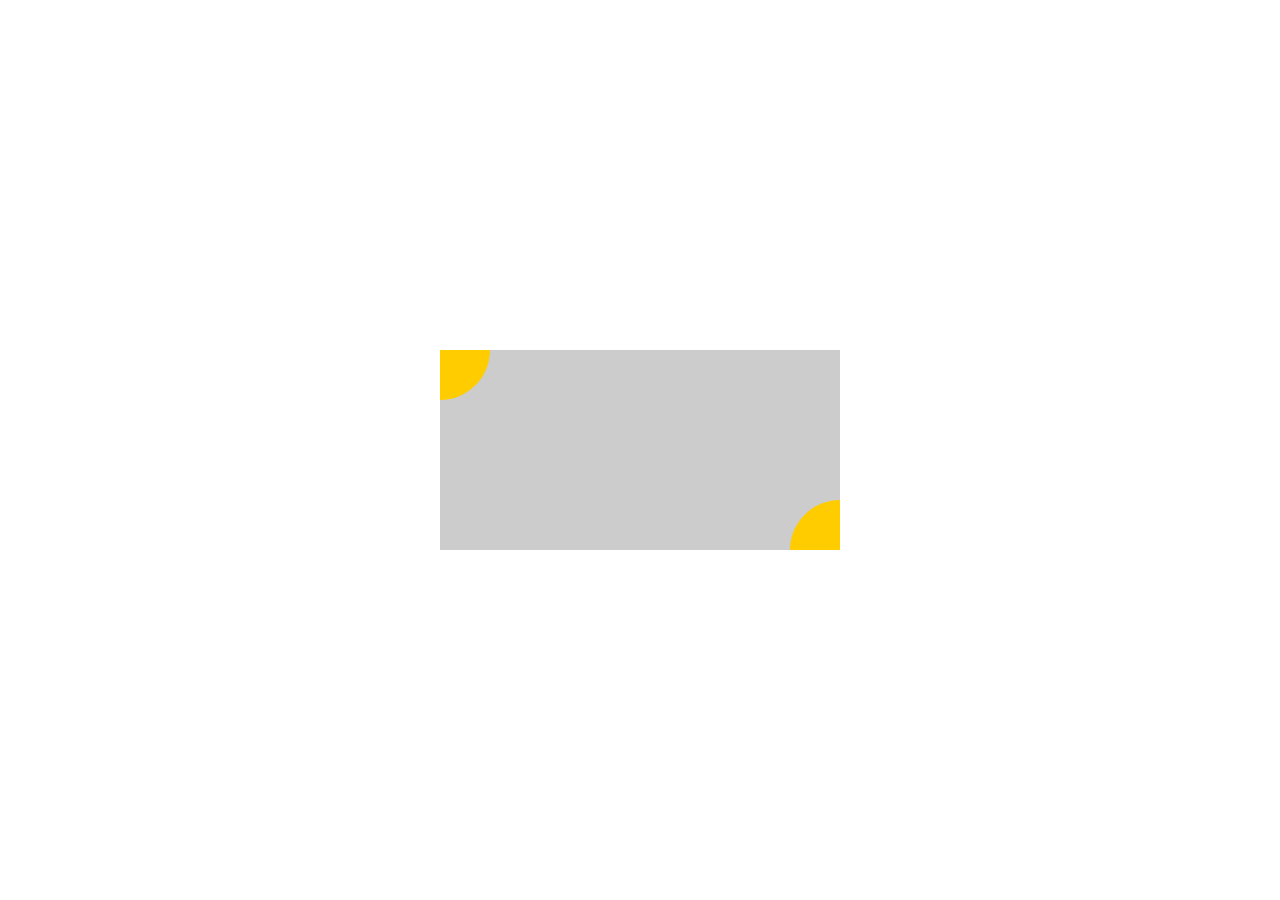
<file: task4/task4.html>
<!DOCTYPE html>
<html lang="en">
<head>
	<meta charset="UTF-8">
	<title>task4</title>
	<link rel="stylesheet" href="css/style.css">
</head>
<body>
	<div class="box center">
		<div class="quarter left"></div>
		<div class="quarter right"></div>
	</div>

</body>
</html>
</file>
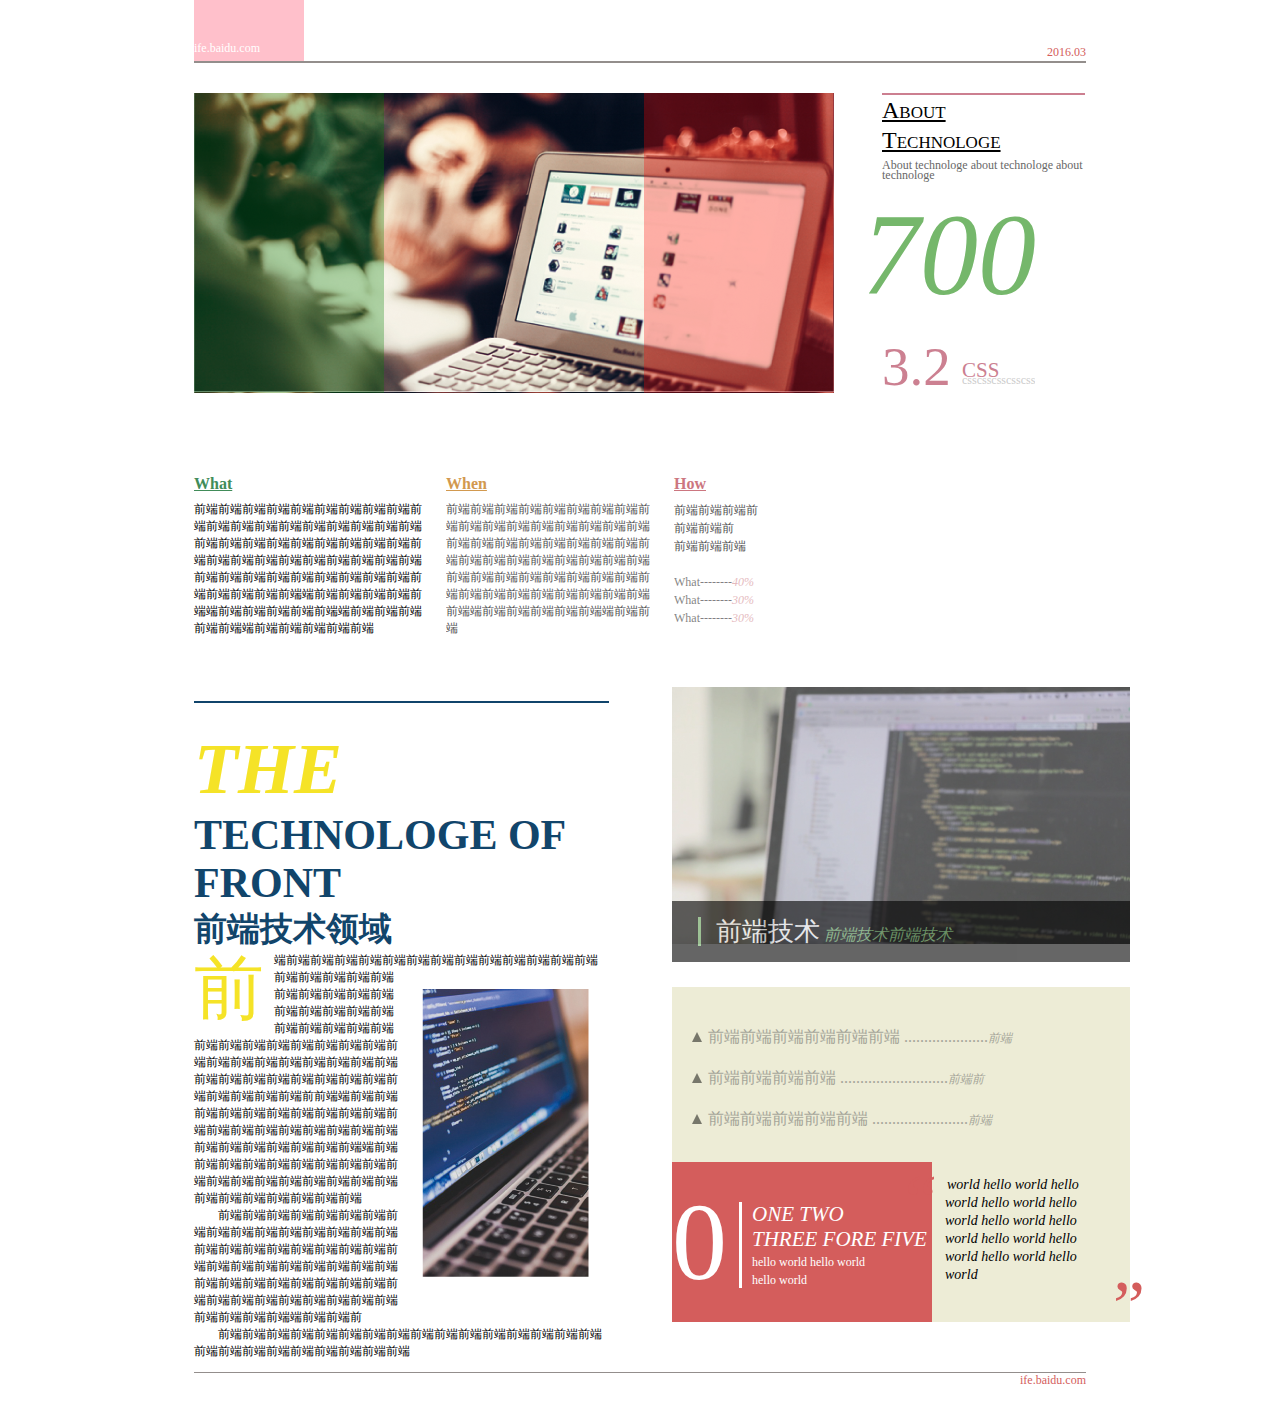
<file: task6/task6.html>
<!DOCTYPE html>
<html lang="en">

<head>
    <meta charset="UTF-8">
    <title>task6</title>
    <link rel="stylesheet" href="css/style.css">
</head>

<body>
    <div id="paper">
        <div id="header" class="clearfix" >
            <div class="left"><a href="">ife.baidu.com</a></div>
            <span class="right">2016.03</span>
        </div>
        <div id="about" class="clearfix" >
            <div class="img">
                <div class="img-green"></div>
                <div class="img-red"></div>
            </div>
            <div class="about-text">
                <h2>About</h2>
                <h2>Technologe</h2>
                <p>About technologe about technologe about technologe</p>
                <span class="big-num">700</span>
                <div>
                    <span class="middle-num">3.2</span>
                    <span class="index-css">CSS</span>
                    <span class="index-content">csscsscsscsscss</span>
                </div>
            </div>
        </div>
        <div id="wwh" class="clearfix">
            <div class="what">
                <h2>What</h2>
                <p>前端前端前端前端前端前端前端前端前端前端前端前端前端前端前端前端前端前端前端前端前端前端前端前端前端前端前端前端前端前端前端前端前端前端前端前端前端前端前端前端前端前端前端前端前端前端前端前端前端前端前端前端端前端前端前端前端前端端前端前端前端前端前端端前端前端前端前端前端端前端前端前端前端前端</p>
            </div>
            <div class="when">
                <h2>When</h2>
                <p>前端前端前端前端前端前端前端前端前端前端前端前端前端前端前端前端前端前端前端前端前端前端前端前端前端前端前端前端前端前端前端前端前端前端前端前端前端前端前端前端前端前端前端前端前端前端前端前端前端前端前端前端端前端前端前端前端前端端前端前端</p>
            </div>
            <div class="how">
                <h2>How</h2>
                <p>前端前端前端前</p>
                <p>前端前端前</p>
                <p>前端前端前端</p>
                <br>
                <ul>
                    <li>What--------<span>40%</span></li>
                    <li>What--------<span>30%</span></li>
                    <li>What--------<span>30%</span></li>
                </ul>
            </div>
        </div> 
        <div id="article" >
            <div class="article-text">
                <h1><span>THE </span>TECHNOLOGE OF FRONT</h1>
                <h2>前端技术领域</h2>
                <p>
                    <span>前</span>端前端前端前端前端前端前端前端前端前端前端前端前<img src="img/middle.png" />端前端前端前端前端前端前端前端前端前端前端前端前端前端前端前端前端前端前端前端前端前端前端前端前端前端前端前端前端前端前端前端前端前端前端前端前端前端前端前端前端前端前端前端前端前端前端前端前端前端前端前端前前端端前端前端前端前端前端前端前端前端前端前端前端前端前端前端前端前端前端前端前端前端前端前端前端前端前端前端端前端前端前端前端前端前端前端前端前端前端前端前端前端前端前端前端前端前端前端前端前端前端前端前端前端
                </p>
                <p class="indent">
                    前端前端前端前端前端前端前端前端前端前端前端前端前端前端前端前端前端前端前端前端前端前端前端前端前端前端前端前端前端前端前端前端前端前端前端前端前端前端前端前端前端前端前端前端前端前端前端前端前端前端前端前端前端前端端前端前端前
                </p>
                <p class="indent">
                    前端前端前端前端前端前端前端前端前端前端前端前端前端前端前端前端前端前端前端前端前端前端前端前端前端
                </p>
            </div>
        </div>
        <div class="clearfix">
            <div id="doc">
                <div class="doc-img">
                    <div class="title">
                        <span class="img-title">前端技术</span>
                        <span class="img-side-title">前端技术前端技术</span>
                    </div>
                </div>
                <div class="doc-txt">
                    <ul>
                        <li><em></em>前端前端前端前端前端前端 .....................<span>前端</span></li>
                        <li><em></em>前端前端前端前端 ...........................<span>前端前</span></li>
                        <li><em></em>前端前端前端前端前端 ........................<span>前端</span></li>
                    </ul>
                    <div class="doc-red">
                        <span class="doc-title">0</span>
                        <div>
                            <span class="doc-side-title">ONE TWO<br/> THREE FORE FIVE</span>
                            <br/>
                            <span class="doc-paragragh">hello world hello world <br/>hello world</span>
                        </div>
                    </div>
                    <div class="doc-text">
                        <span class="cite-left">“</span><em>world hello world hello world hello world hello world hello world hello world hello world hello world hello world hello world</em><span class="cite-right">”</span>
                    </div>
                </div>
        </div>
        </div>
        <div id="footer">
            <span>ife.baidu.com<span>
    	</div>


	
	</div>
	
	
</body>
</html>
</file>
<file: task3/css/style.css>
@charset "utf-8";

body {
	font-family: 微软雅黑;
	margin: 0;
	padding: 20px;
}
#team {
	border:1px solid #999;
	background: #eee;
	overflow: auto;
	padding: 20px;
}

.logo {
	border:1px solid #999;
	width: 200px;
	background: white;
	float: left;
}
img {
	width: 80px;
	height: 80px;
	float: left;
	padding: 20px;
}
.member {
	float: right;
	border:1px solid #999;
	width: 120px;
	background: white;
}
 .center{
    border: 1px solid #999;
    margin-left: 220px;
    margin-right:140px;
    background-color: white;
}
.center p,h3 {
	padding: 20px;
}
</file>
<file: task2/css/style.css>
@charset "utf-8";

body{
	margin: 0;
	padding: 0;
	background: #ccc;
}

header {
	background-color: #2c3e50;
	width: 100%;
	height: 65px;
}
#block1,#block2,#block3,#block4,#block5{
	border:1px solid #ccc;
	margin: 20px;
	padding: 20px;
	line-height: 1.7;
	background: white;
	-webkit-box-shadow: 2px 2px 5px gray;
　　-moz-box-shadow: 2px 2px 5px gray;
　　box-shadow: 2px 2px 5px gray;
}
.logo {
	margin-left: 15px;
	background: inherit;
	height: 65px;
}
.nav {
	float: right;
	color: black;
	position: relative;
	right: 0;
}
.nav li{
	float: left;
	width: 100px;
	margin-left: 20px;
}
.nav a{
	color: white;
	text-decoration: none;
	font-size: 12px;
}
.headline {
	font-size: 20px;
	color: gray;
}
.intro {
	font-size: 14px;
	color: gray;
}
.first {
	text-indent: 2em;
}
.pro {
	list-style: none;
}
.img1-2{
	margin-left: 15px;
}
#block3 figure {
	border: 1px solid #ccc;
	display: inline-block;
	text-align: center;
}
#block3 img {
	width: 200px;
	padding: 10px 10px 5px 10px;
}
#block4 ol{
	font-weight: bolder;
}
#block4 table{
	width: 100%;
	border-collapse: collapse;
}
#block4 thead {
	background: black;
	color: white;
	text-align: left;
	text-indent: .5em;
}
#block4 tbody {
	text-indent: .5em;

}
#block4 tfoot {
	background: #ccc;
}
.sidebar {
	border-left: 3px solid #ccc;
	text-indent: .5em;
}
#block5 form {
	margin: 20px 0;
	font-size: 13px;
}
.notice {
	color: #ccc;
	margin-left: 16.5%;
	position: relative;
	bottom:13px;
}
.form_group {
	margin-left:30%;
}
.form_group label{
	text-align: right;
	display:inline-block;
	width: 15%;
	margin-right: 8px;
	line-height: 2.3;
}
#block5 textarea {
	width: 550px;
	height: 80px;
}
.personal{
	vertical-align: top;
}
#block5 input[type='submit']{
	font-size: 14px;
	color: white;
	width: 100%;
	height: 35px;
	background: #3498db;
	border-radius: 10px;
	cursor: pointer;
}
.footer {
	background: black;
	color: white;
	height: 40px;
	text-align: center;
	vertical-align: middle;
	line-height: 40px;
}
</file>
<file: task4/css/style.css>
@charset "utf-8";

body {
	margin: 0;
	padding: 0;
}
.box {
	width: 400px;
	height: 200px;
	background: #ccc;
	overflow: hidden;
}
.center {
	position: absolute;
	top: 0;
	bottom: 0;
	left: 0;
	right: 0;
	margin:auto;
}
.quarter {
	background: #fc0;
	width: 100px;
	height: 100px;
	border-radius: 50px;
	position: absolute;
}
.left {
	top:-50px;
	left: -50px;
}
.right {
	bottom: -50px;
	right: -50px;
}
</file>
<file: task6/css/style.css>
@charset "utf-8";
* {
    margin: 0;
    padding: 0;
}
/*清楚浮在需要清除浮动的元素加个class*/
.clearfix:before, .clearfix:after{
    display: table;
    content: "";
}
.clearfix:after{
    clear: both;
}
.clearfix{
    zoom:1;/*for IE6 & IE7*/
}
#paper {
    width: 980px;
    height: 1386px;
    margin: 0 auto;
    font-family: "MicrosoftYaHei";
}

#header {
    height: 61px;
    width: 892px;
    border-bottom: 2px solid #938e8c;
    margin-left: 44px;
}

#header .left {
    width: 110px;
    height: 61px;
    background: pink;
    /*span标签一般就是用作inline的，div一般就是用作block的。这里最好用div装样式*/
    display: inline-block;
    margin-bottom: -5px;
    /*这里利用inline-block的高度撑开好像也可以。不过常常一行都是设置浮动和清除浮动，高度不设置，实现高度自适应。*/
    float: left;
}

#header a {
    text-decoration: none;
    padding-top: 41px;
    float: left;
    font-size: 12px;
    color: #ffffff;
    font-family: "黑体";
}

#header .right {
    font-size: 12px;
    color: #d45d5c;
    float: right;
    padding-top: 45px;
    font-family: "黑体";
}

#about .img{
    background-image: url(../img/left.png);
    width: 640px;
    height: 300px;
    margin: 30px 0 30px 44px;
    float: left;
}

.img-green {
    width: 190px;
    height: 300px;
    background: green;
    filter: alpha(opacity=30);
    opacity: 0.3;
    float: left;
    display: inline-block;
}

.img-red {
    width: 190px;
    height: 300px;
    background: red;
    filter: alpha(opacity=30);
    opacity: 0.3;
    float: right;
}

.about-text {
    width: 203px;
    height: 350px;
    float: right;
    margin-right: 45px;
    border-top: 2px solid #cc7f90;
    margin-top: 30px;
}

.about-text h2 {
    font-size: 24px;
    text-decoration: underline;
    line-height: 30px;
    font-variant: small-caps;
    font-weight: normal;
}

.about-text p {
    font-size: 12px;
    font-family: "楷体";
    color: #676767;
    line-height: 10px;
    margin: 5px 0 25px 0;
}

.big-num {
    color: #75b76b;
    font-size: 116px;
    font-style: oblique;
    line-height: 100px;
    margin-left: -20px;
}

.about-text div {
    position: relative;
    margin-top: 30px;
}

.middle-num {
    color: #cc8091;
    font-size: 55px;
}

.index-css {
    color: #cc8091;
    font-size: 21px;
    position: absolute;
    left: 80px;
    top: 23px;
}

.index-content {
    color: #ccc;
    font-size: 12px;
    position: absolute;
    left: 80px;
    bottom: 10px;
    overflow: hidden;
}

#wwh {
    margin: 30px 0 0 44px;
}

#wwh div {
    float: left;
    margin: 0 20px 50px 0;
}

#wwh h2 {
    font-size: 16px;
    text-decoration: underline;
    margin-bottom: 8px;
}

.what {
    width: 232px;
}

.what h2 {
    color: #418c59;
}

.when {
    width: 208px;
}

.when h2 {
    color: #d2994f;
}

.how {
    width: 136px;
}

.how h2 {
    color: #cc7680;
}

.what p {
    font-size: 12px;
    font-family: "宋体";
}

.when p {
    font-size: 12px;
    filter: alpha(opacity=70);
    opacity: 0.7;
}

.how p,
ul,
li {
    font-size: 12px;
    filter: alpha(opacity=70);
    opacity: 0.7;
    line-height: 1.5;
}

.how li {
    list-style: none;
}

.how ul li span {
    color: #cc7680;
    font-style: oblique;
}

#article {
    float: left;
    margin-left: 44px;
    display: inline-block;
    border-top: 2px solid #10446B;
    margin-top: 14px;
    padding-top: 25px;
}

.article-text {
    width: 415px;
    float: left;
}

.article-text h1 {
    font-size: 42px;
    color: #11456b;
    font-family: "黑体";
}

.article-text h1 span {
    color: #f5e327;
    font-size: 72px;
    font-style: oblique;
}

.article-text h2 {
    color: #11456b;
    font-size: 33px;
    font-family: "黑体";
}

.article-text p {
    font-size: 12px;
    color: #76777;
    font-family: "宋体";
}

.article-text p img {
    float: right;
    width: 167px;
    height: 288px;
    margin: 20px;
}

#article p span {
    float: left;
    font-size: 70px;
    color: #f5e327;
    font-family: "MicrosoftYaHei";
    margin: -10px 10px 0 0;
}

#article p.indent {
    text-indent: 2em;
}

#doc{
    float: right;
    width: 458px;
    margin-left: 20px;
    display: inline-block;
}
.doc-img {
    background-image: url("../img/right.png");
    height: 275px;
    width: 458px;
    position: relative;
    margin-bottom: 25px;
    position: relative;
}

.doc-img .title {
    position: absolute;
    bottom: 0;
    height: 61px;
    width: 458px;
    background: black;
    filter: alpha(opacity=60);
    opacity: 0.6;
}

.img-title {
    color: #ffffff;
    font-size: 26px;
    height: 61px;
    line-height: 61px;
    border-left: 3px solid #72b16a;
    padding-left: 15px;
    margin-left: 26px;
}

.img-side-title {
    color: #72b16a;
    font-style: oblique;
}

.doc-txt {
    width: 418px;
    height: 275px;
    background: #EDECD6;
    padding: 30px 20px;
    margin-bottom: 40px;
}

.doc-txt ul li {
    list-style: none;
    font-size: 16px;
    font-family: "宋体";
    line-height: 40px;
    color: #5a5b5b;
}

.doc-txt ul li span {
    font-size: 12px;
    font-style: oblique;
}

.doc-txt ul li em {
    border: 5px solid;
    border-bottom: 10px solid;
    border-color: #edecd6 #edecd6 black #edecd6;
    display: inline-block;
    margin-right: 6px;
}

.doc-red {
    background: #d45d5c;
    width: 260px;
    height: 160px;
    margin: 22px 10px 0 -20px;
    float: left;
}

.doc-red div {
    width: 180px;
    float: right;
    border-left: 3px solid white;
    color: #ffffff;
    padding-left: 10px;
    margin-top: 40px;
}

.doc-title {
    font-size: 110px;
    line-height: 160px;
    color: #ffffff;
    float: left;
}

.doc-side-title {
    font-size: 21px;
    font-family: "黑体";
    font-style: oblique;
}

.doc-paragragh {
    font-size: 12px;
    font-family: "黑体";
}

.doc-text {
    width: 165px;
    float: right;
    margin-top: 35px;
    font-family: "黑体";
}

.doc-text em {
    font-size: 14px;
}

.doc-text span {
    font-size: 72px;
    color: #d45d5c;
}

.cite-left {
    float: left;
    margin: -15px 10px -50px -40px;
}

.cite-right {
    margin-right: -35px;
    float: right;
}

#footer {
    height: 50px;
    border-top: 1px solid #938e8c;
    margin-top: 60px;
    width: 892px;
    margin-left: 44px;
    margin-top: 10px;
}

#footer span {
    float: right;
    color: #d45d5c;
    font-size: 12px;
    font-family: "黑体";
}
</file>
